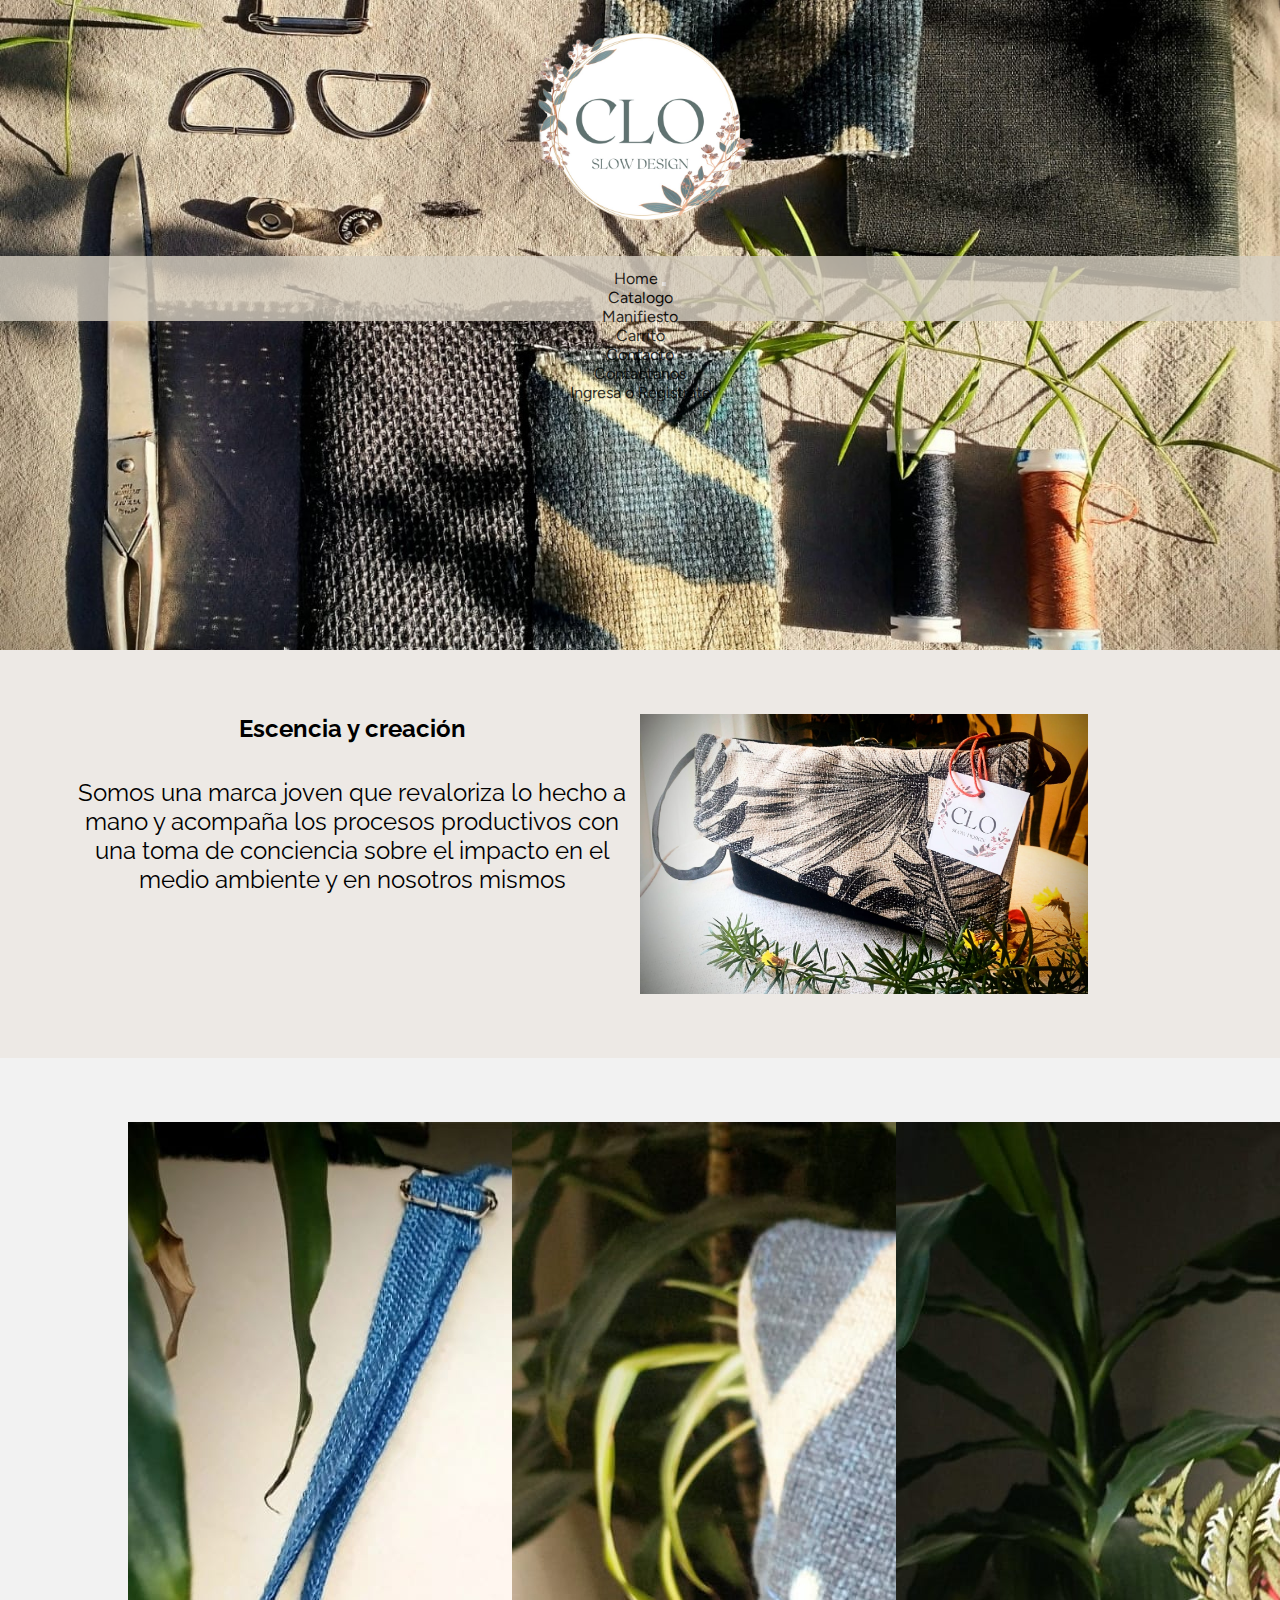
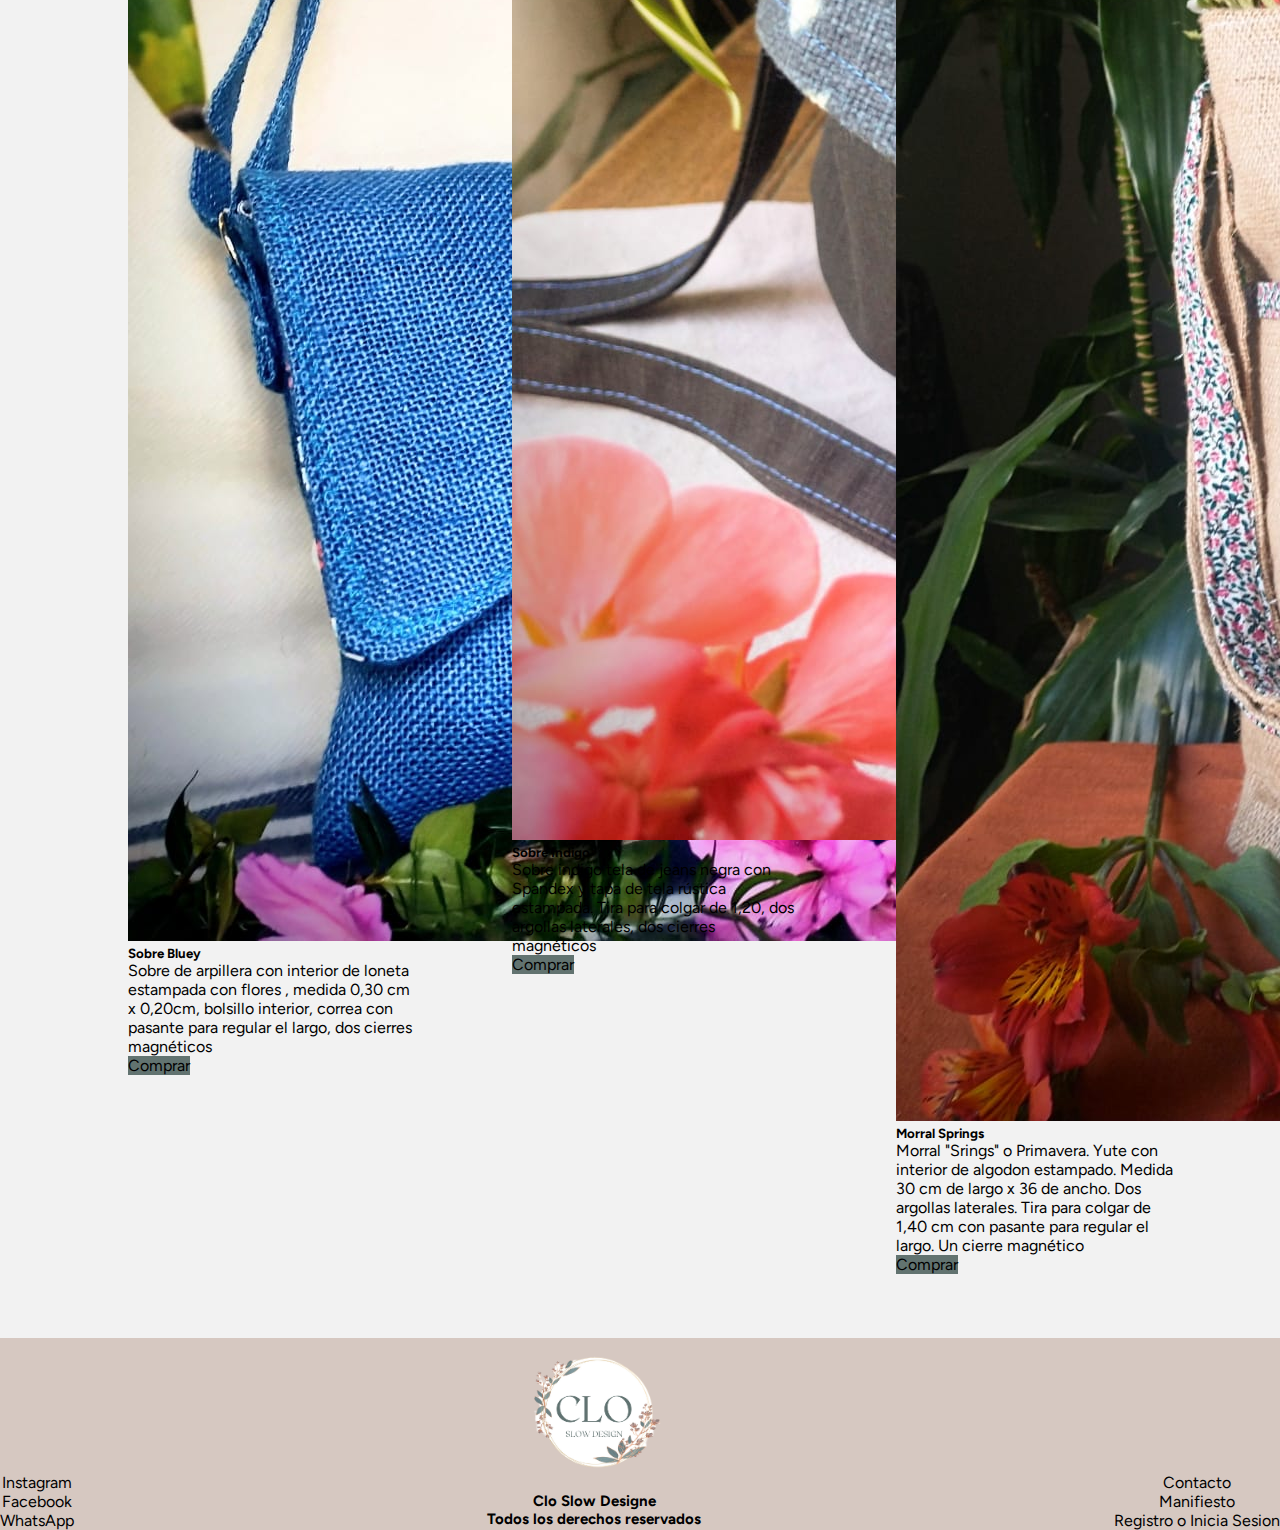
<file: index.html>
<!DOCTYPE html>
<html lang="en">

<head>
    <meta charset="UTF-8">
    <meta http-equiv="X-UA-Compatible" content="IE=edge">
    <meta name="viewport" content="width=device-width, initial-scale=1.0">
    <link rel="stylesheet" href="css/style.css">
    <link rel="shortcut icon" href="img/logo.png">
    <title>Clo Slow Design</title>
    <link href="https://cdn.jsdelivr.net/npm/bootstrap@5.3.0-alpha1/dist/css/bootstrap.min.css" rel="stylesheet"
        integrity="sha384-GLhlTQ8iRABdZLl6O3oVMWSktQOp6b7In1Zl3/Jr59b6EGGoI1aFkw7cmDA6j6gD" crossorigin="anonymous">
</head>

<body>
    <header>
        <div>
            <img src="img/logo.png" alt="index" class="logoPrincipal">

        </div>
        <nav class="navbar navbar-expand-lg bg-body-tertiary" id="navBar">
            <div class="container-fluid">
                <a class="navbar-brand" href="index.html">Home</a>
                <button class="navbar-toggler" type="button" data-bs-toggle="collapse"
                    data-bs-target="#navbarNavDropdown" aria-controls="navbarNavDropdown" aria-expanded="false"
                    aria-label="Toggle navigation">
                    <span class="navbar-toggler-icon"></span>
                </button>
                <div class="collapse navbar-collapse" id="navbarNavDropdown">
                    <ul class="navbar-nav">
                        <li class="nav-item">
                            <a class="nav-link active" aria-current="page" href="pages/catalogo.html">Catalogo</a>
                        </li>
                        <li class="nav-item">
                            <a class="nav-link" href="pages/manifiesto.html">Manifiesto</a>
                        </li>
                        <li class="nav-item">
                            <a class="nav-link" href="pages/carrito.html">Carrito</a>
                        </li>
                        <li class="nav-item dropdown">
                            <a class="nav-link dropdown-toggle" href="#" role="button" data-bs-toggle="dropdown"
                                aria-expanded="false">
                                Contacto
                            </a>
                            <ul class="dropdown-menu">
                                <li><a class="dropdown-item" href="pages/contacto.html">Contactanos</a></li>
                                <li><a class="dropdown-item" href="pages/registro.html">Ingresa o Registrate</a></li>
                                <!-- <li><a class="dropdown-item" href="#">Something else here</a></li> -->
                            </ul>
                        </li>
                    </ul>
                </div>
            </div>
        </nav>
    </header>

    <section>
        <div class="subtitulos">Escencia y creación
            <p>Somos una marca joven que revaloriza lo hecho a mano y acompaña los procesos productivos con una toma de
                conciencia sobre el impacto en el medio ambiente y en nosotros mismos</p>
        </div>
        <img src="img/cartera1.jpeg" alt="sobreBahia">
    </section>

    <aside>
        <div class="card" style="width: 18rem;">
            <img src="img/cartera-bluey.jpeg" class="card-img-top" alt="cartera-bluey">
            <div class="card-body">
                <h5 class="card-title">Sobre Bluey</h5>
                <p class="card-text">Sobre de arpillera con interior de loneta estampada con flores , medida 0,30 cm x
                    0,20cm, bolsillo interior, correa con pasante para regular el largo, dos cierres magnéticos</p>
                <a href="#" class="btn btn-primary" id="botonComprar">Comprar</a>
            </div>
        </div>
        <div class="card" style="width: 18rem;">
            <img src="img/cartera-negri.jpeg" class="card-img-top" alt="cartera-negri">
            <div class="card-body">
                <h5 class="card-title">Sobre Indigo</h5>
                <p class="card-text">Sobre indigo tela de jeans negra con Spandex y tapa de tela rústica estampada. Tira
                    para colgar de 1,20, dos argollas laterales, dos cierres magnéticos</p>
                <a href="#" class="btn btn-primary" id="botonComprar">Comprar</a>
            </div>
        </div>
        <div class="card" style="width: 18rem;">
            <img src="img/cartera-yute.jpeg" class="card-img-top" alt="cartera-yute">
            <div class="card-body">
                <h5 class="card-title">Morral Springs</h5>
                <p class="card-text">Morral "Srings" o Primavera. Yute con interior de algodon estampado. Medida 30 cm
                    de largo x 36 de ancho. Dos argollas laterales. Tira para colgar de 1,40 cm con pasante para regular
                    el largo. Un cierre magnético</p>
                <a href="#" class="btn btn-primary" id="botonComprar">Comprar</a>
            </div>
        </div>
    </aside>

    <footer>
        <ul class="redSocial">
            <li><a href="https://www.instagram.com/">Instagram</a></li>
            <li><a href="https://www.facebook.com/">Facebook</a></li>
            <li><a href="https://web.whatsapp.com/">WhatsApp</a></li>
        </ul>
        <h2 class="subFooter">
            <img src="img/logo.png" alt="logo">
            <p>Clo Slow Designe</p>
            <p>Todos los derechos reservados</p>
        </h2>
        <ul>
            <li><a href="pages/contacto.html">Contacto</a></li>
            <li><a href="pages/manifiesto.html">Manifiesto</a></li>
            <li><a href="pages/registro.html">Registro o Inicia Sesion</a></li>
        </ul>
    </footer>
    <script src="https://cdn.jsdelivr.net/npm/bootstrap@5.3.0-alpha1/dist/js/bootstrap.bundle.min.js"
        integrity="sha384-w76AqPfDkMBDXo30jS1Sgez6pr3x5MlQ1ZAGC+nuZB+EYdgRZgiwxhTBTkF7CXvN"
        crossorigin="anonymous"></script>
</body>

</html>
</file>
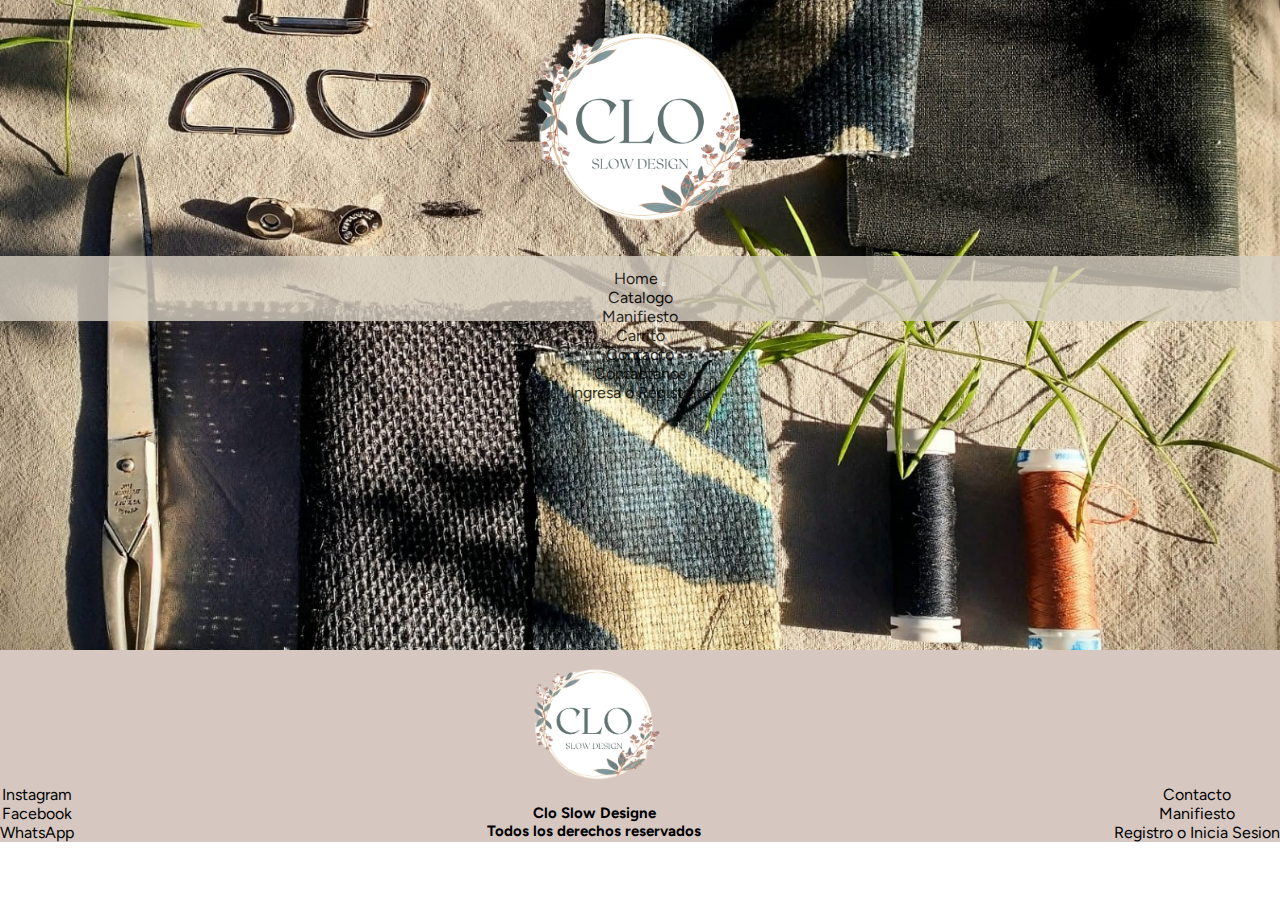
<file: pages/carrito.html>
<!DOCTYPE html>
<html lang="en">

<head>
    <meta charset="UTF-8">
    <meta http-equiv="X-UA-Compatible" content="IE=edge">
    <meta name="viewport" content="width=device-width, initial-scale=1.0">
    <link rel="stylesheet" href="../css/style.css">
    <link rel="shortcut icon" href="../img/logo.png">
    <title>Clo Slow Design</title>
    <link href="https://cdn.jsdelivr.net/npm/bootstrap@5.3.0-alpha1/dist/css/bootstrap.min.css" rel="stylesheet"
        integrity="sha384-GLhlTQ8iRABdZLl6O3oVMWSktQOp6b7In1Zl3/Jr59b6EGGoI1aFkw7cmDA6j6gD" crossorigin="anonymous">
</head>

<body class="madreDeTodo">
    <header>
        <div>
            <img src="../img/logo.png" alt="index" class="logoPrincipal">

        </div>
        <nav class="navbar navbar-expand-lg bg-body-tertiary" id="navBar">
            <div class="container-fluid">
                <a class="navbar-brand" href="../index.html">Home</a>
                <button class="navbar-toggler" type="button" data-bs-toggle="collapse"
                    data-bs-target="#navbarNavDropdown" aria-controls="navbarNavDropdown" aria-expanded="false"
                    aria-label="Toggle navigation">
                    <span class="navbar-toggler-icon"></span>
                </button>
                <div class="collapse navbar-collapse" id="navbarNavDropdown">
                    <ul class="navbar-nav">
                        <li class="nav-item">
                            <a class="nav-link active" aria-current="page" href="catalogo.html">Catalogo</a>
                        </li>
                        <li class="nav-item">
                            <a class="nav-link" href="manifiesto.html">Manifiesto</a>
                        </li>
                        <li class="nav-item">
                            <a class="nav-link" href="carrito.html">Carrito</a>
                        </li>
                        <li class="nav-item dropdown">
                            <a class="nav-link dropdown-toggle" href="#" role="button" data-bs-toggle="dropdown"
                                aria-expanded="false">
                                Contacto
                            </a>
                            <ul class="dropdown-menu">
                                <li><a class="dropdown-item" href="contacto.html">Contactanos</a></li>
                                <li><a class="dropdown-item" href="registro.html">Ingresa o Registrate</a></li>
                                <!-- <li><a class="dropdown-item" href="#">Something else here</a></li> -->
                            </ul>
                        </li>
                    </ul>
                </div>
            </div>
        </nav>
    </header>

    <footer>
        <ul class="redSocial">
            <li><a href="https://www.instagram.com/">Instagram</a></li>
            <li><a href="https://www.facebook.com/">Facebook</a></li>
            <li><a href="https://web.whatsapp.com/">WhatsApp</a></li>
        </ul>
        <h2 class="subFooter">
            <img src="../img/logo.png" alt="logo">
            <p>Clo Slow Designe</p>
            <p>Todos los derechos reservados</p>
        </h2>
        <ul>
            <li><a href="pages/contacto.html">Contacto</a></li>
            <li><a href="pages/manifiesto.html">Manifiesto</a></li>
            <li><a href="pages/registro.html">Registro o Inicia Sesion</a></li>
        </ul>
    </footer>
    <script src="https://cdn.jsdelivr.net/npm/bootstrap@5.3.0-alpha1/dist/js/bootstrap.bundle.min.js"
        integrity="sha384-w76AqPfDkMBDXo30jS1Sgez6pr3x5MlQ1ZAGC+nuZB+EYdgRZgiwxhTBTkF7CXvN"
        crossorigin="anonymous"></script>
</body>

</html>
</file>
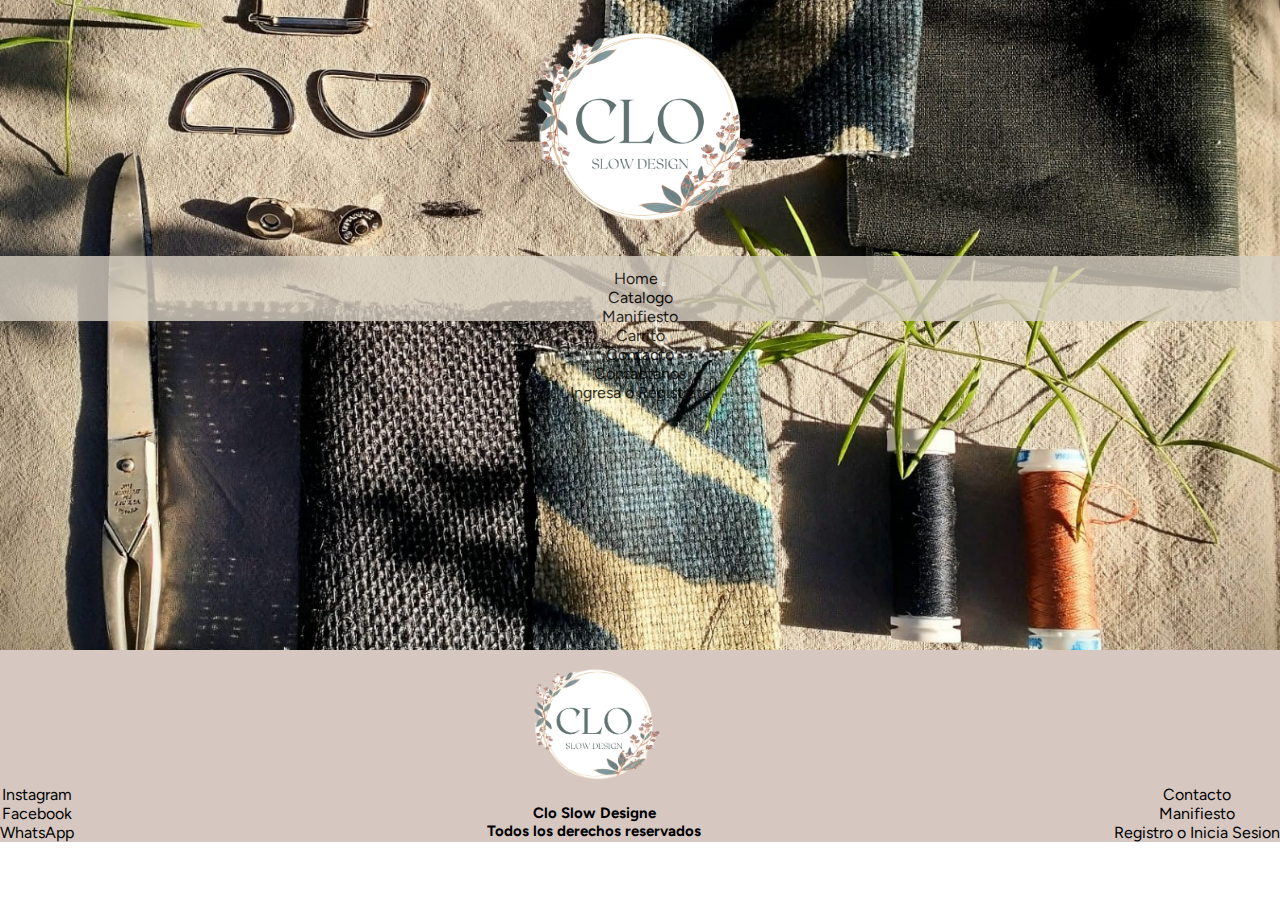
<file: pages/catalogo.html>
<!DOCTYPE html>
<html lang="en">

<head>
    <meta charset="UTF-8">
    <meta http-equiv="X-UA-Compatible" content="IE=edge">
    <meta name="viewport" content="width=device-width, initial-scale=1.0">
    <link rel="stylesheet" href="../css/style.css">
    <link rel="shortcut icon" href="../img/logo.png">
    <title>Clo Slow Design</title>
    <link href="https://cdn.jsdelivr.net/npm/bootstrap@5.3.0-alpha1/dist/css/bootstrap.min.css" rel="stylesheet"
        integrity="sha384-GLhlTQ8iRABdZLl6O3oVMWSktQOp6b7In1Zl3/Jr59b6EGGoI1aFkw7cmDA6j6gD" crossorigin="anonymous">
</head>

<body class="madreDeTodo">
    <header>
        <div>
            <img src="../img/logo.png" alt="index" class="logoPrincipal">

        </div>
        <nav class="navbar navbar-expand-lg bg-body-tertiary" id="navBar">
            <div class="container-fluid">
                <a class="navbar-brand" href="../index.html">Home</a>
                <button class="navbar-toggler" type="button" data-bs-toggle="collapse"
                    data-bs-target="#navbarNavDropdown" aria-controls="navbarNavDropdown" aria-expanded="false"
                    aria-label="Toggle navigation">
                    <span class="navbar-toggler-icon"></span>
                </button>
                <div class="collapse navbar-collapse" id="navbarNavDropdown">
                    <ul class="navbar-nav">
                        <li class="nav-item">
                            <a class="nav-link active" aria-current="page" href="catalogo.html">Catalogo</a>
                        </li>
                        <li class="nav-item">
                            <a class="nav-link" href="manifiesto.html">Manifiesto</a>
                        </li>
                        <li class="nav-item">
                            <a class="nav-link" href="carrito.html">Carrito</a>
                        </li>
                        <li class="nav-item dropdown">
                            <a class="nav-link dropdown-toggle" href="#" role="button" data-bs-toggle="dropdown"
                                aria-expanded="false">
                                Contacto
                            </a>
                            <ul class="dropdown-menu">
                                <li><a class="dropdown-item" href="contacto.html">Contactanos</a></li>
                                <li><a class="dropdown-item" href="registro.html">Ingresa o Registrate</a></li>
                                <!-- <li><a class="dropdown-item" href="#">Something else here</a></li> -->
                            </ul>
                        </li>
                    </ul>
                </div>
            </div>
        </nav>
    </header>

    

    <footer>
        <ul class="redSocial">
            <li><a href="https://www.instagram.com/">Instagram</a></li>
            <li><a href="https://www.facebook.com/">Facebook</a></li>
            <li><a href="https://web.whatsapp.com/">WhatsApp</a></li>
        </ul>
        <h2 class="subFooter">
            <img src="../img/logo.png" alt="logo">
            <p>Clo Slow Designe</p>
            <p>Todos los derechos reservados</p>
        </h2>
        <ul>
            <li><a href="pages/contacto.html">Contacto</a></li>
            <li><a href="pages/manifiesto.html">Manifiesto</a></li>
            <li><a href="pages/registro.html">Registro o Inicia Sesion</a></li>
        </ul>
    </footer>
    <script src="https://cdn.jsdelivr.net/npm/bootstrap@5.3.0-alpha1/dist/js/bootstrap.bundle.min.js"
        integrity="sha384-w76AqPfDkMBDXo30jS1Sgez6pr3x5MlQ1ZAGC+nuZB+EYdgRZgiwxhTBTkF7CXvN"
        crossorigin="anonymous"></script>
</body>

</html>
</file>
<file: css/style.css>
/* @import url('https://fonts.googleapis.com/css2?family=Beau+Rivage&family=Figtree:wght@300&display=swap'); */

/* 
@import url('https://fonts.googleapis.com/css2?family=Beau+Rivage&family=Figtree:wght@300&family=Raleway:ital,wght@0,200;0,300;0,400;0,700;1,200&display=swap'); */

@import url('https://fonts.googleapis.com/css2?family=Beau+Rivage&family=Figtree:wght@300&family=Raleway:wght@200;300;400&display=swap');


* {
    margin: 0%;
    padding: 0%;
}

body {
    font-family: 'Beau Rivage', cursive;
    font-family: 'Figtree', sans-serif;
    margin: 0px 0px 0px 0px;
    /* font-weight: lighter; */
}

header {
    background-image: url(../img/fondo1.jpeg);
    background-size: 100%;
    background-repeat: no-repeat;
    background-attachment: fixed;
    width: 100%;
    height: 650px;
    opacity: 1;
}

/* body header h1 {
    display: flex;
    align-items: flex-start;
    justify-content: space-between;
    margin-top: 0px;
} */

.logoPrincipal {
    width: 20%;
    display: flex;
    margin-left: 40%;
}

nav {
    /* background-color: #F2DBAE !important; */
    opacity: 80%;
    height: 8%;
    text-align: center;
    padding-top: 1%;
    padding-bottom: -1%;
}

#navBar {
    background-color: #D6CEC1 !important;
}

.navegador {
    display: grid;
    grid-template-columns: 10% 13% 13% 13% 13% 15% 10%;
    grid-template-rows: 1fr;
    justify-content: space-between;
    text-align: center;
    font-size: 110%;
    font-weight: bolder;
}

/***Voy a juntar el boton de busqueda con el placeholder****/

.botonBuscar {
    display: flex;
    margin-left: -15%;
}

a {
    text-decoration: none !important;
    color: black !important;
}

#fotoLogoIndex {
    display: none;
}

/* header button {
    display: flex;
    text-align: justify;
    background-color: #D9B991;
    opacity: 80%;
    align-items: center;
    margin-left: auto;
    margin-right: auto;
    margin-top: 25%;
    border: none;
    padding: 20px 30px 20px 30px;
    font-size: 25px;
    font-family: 'Beau Rivage', cursive;
    font-family: 'Figtree', sans-serif;
} */

.subtitulos {
    /* display: flex; 
    align-items: center;
    margin-left: 50%;
    margin-right: 50%; */
    font-size: 150%;
    text-align: center;
    font-family: 'Beau Rivage', cursive;
    font-family: 'Figtree', sans-serif;
    font-family: 'Raleway', sans-serif;
    font-weight: 700;
    background-color: #EDE9E5;
}

section {
    /**display: flex;
    flex: 1;**/
    /**padding: 100px;**/
    background-color: #EDE9E5;
    display: grid;
    grid-template-columns: 50% 50%;
    grid-template-rows: 25% 25%;
    grid-template-areas:
        div img
        p img;
    padding-top: 5%;
    padding-bottom: 5%;
}



section div p {
    font-family: 'Beau Rivage', cursive;
    font-family: 'Figtree', sans-serif;
    font-family: 'Raleway', sans-serif;
    font-weight: 400;
}

section div {
    display: grid;
    gap: 50%;
    margin-left: 10%;
}

section img {
    width: 70%;
}

aside {
    display: grid;
    grid-template-columns: 1fr 1fr 1fr;
    padding-left: 10%;
    padding-top: 5%;
    padding-bottom: 5%;
    background-color: #F2F2F2;
    font-family: 'Beau Rivage', cursive;
    font-family: 'Figtree', sans-serif;
}

#botonComprar {
    background-color: #627370;
    border-color: #627370;
    align-items: center;
}

footer {
    display: flex;
    background-color: #D6C8C1;
    flex: 6;
    align-items: baseline;
    justify-content: space-between;
}

li {
    list-style: none;
    text-align: center;
}

/**
.redSocial {0
    text-align: left;
}
**/


footer h2 img {
    width: 150px;
}

.subFooter {
    font-size: 15px;
    text-align: center;
}

@media (min-width 560px) {
   

}
</file>
